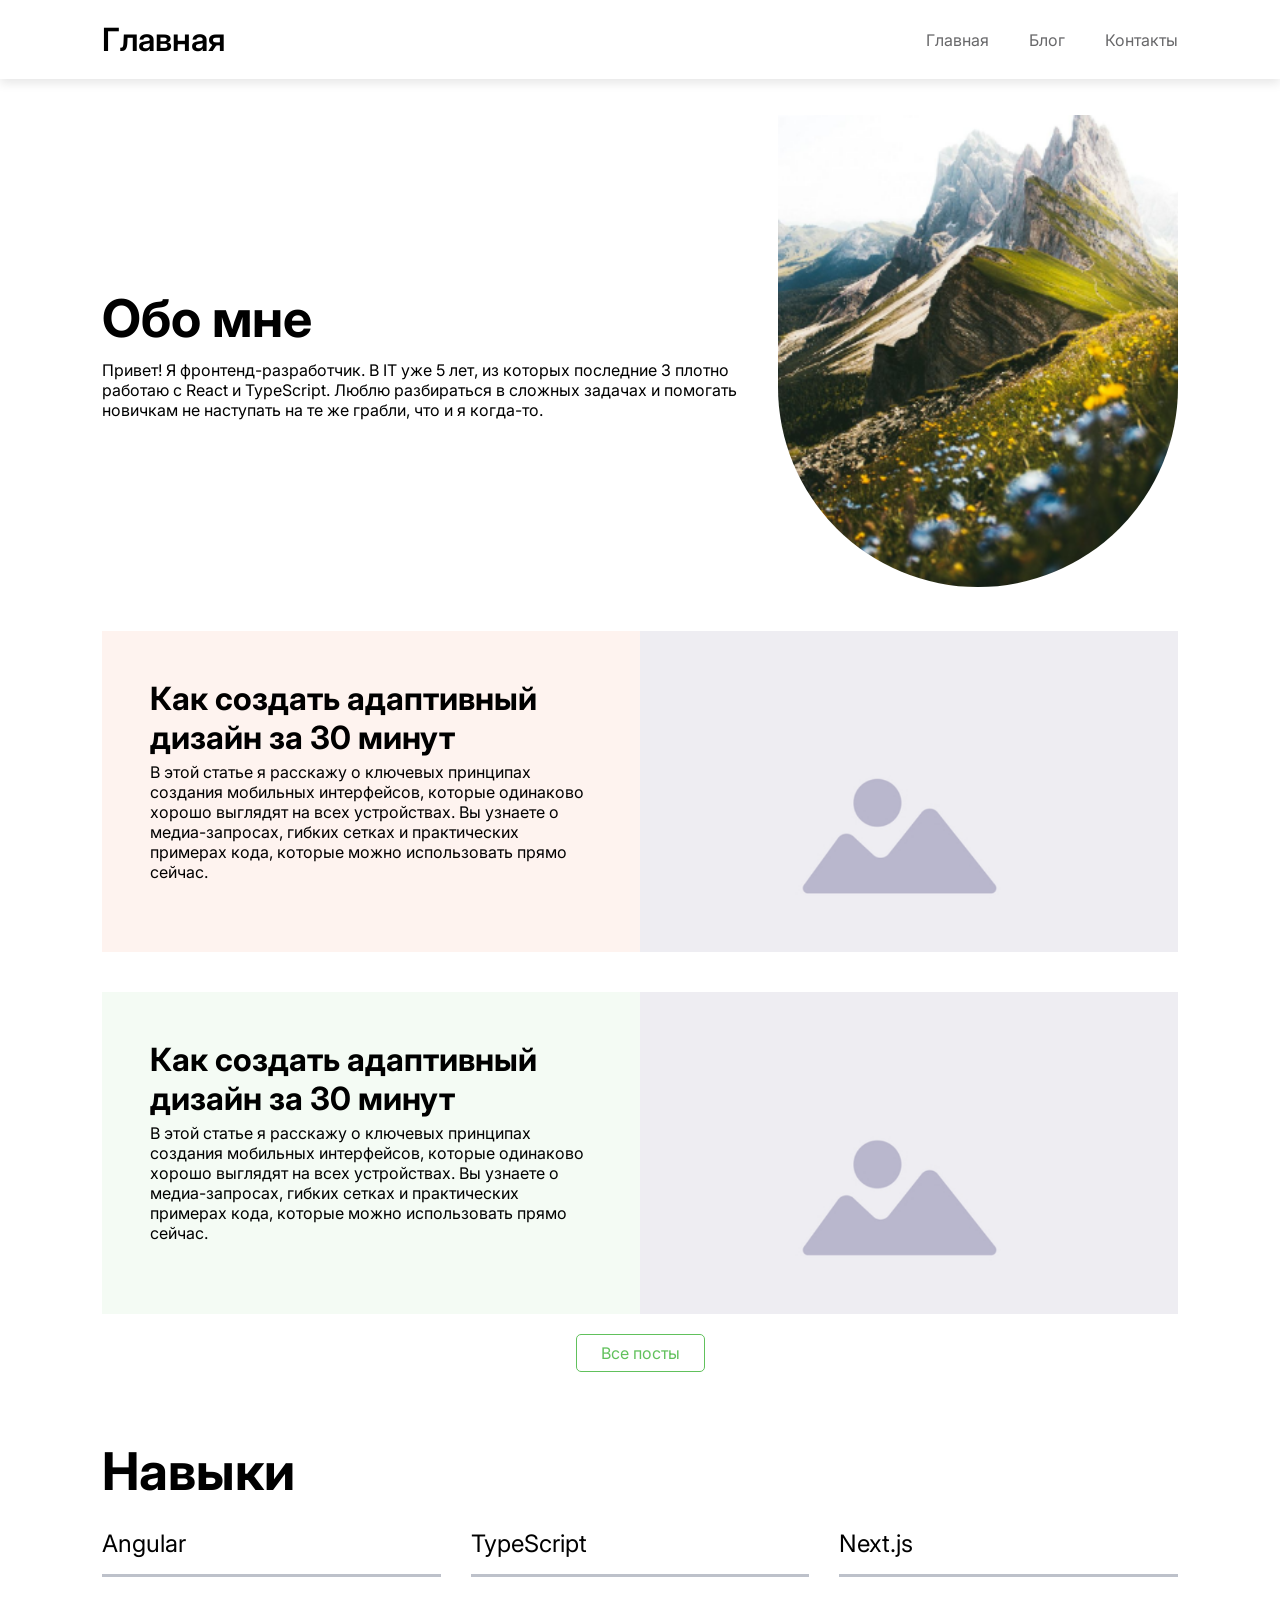
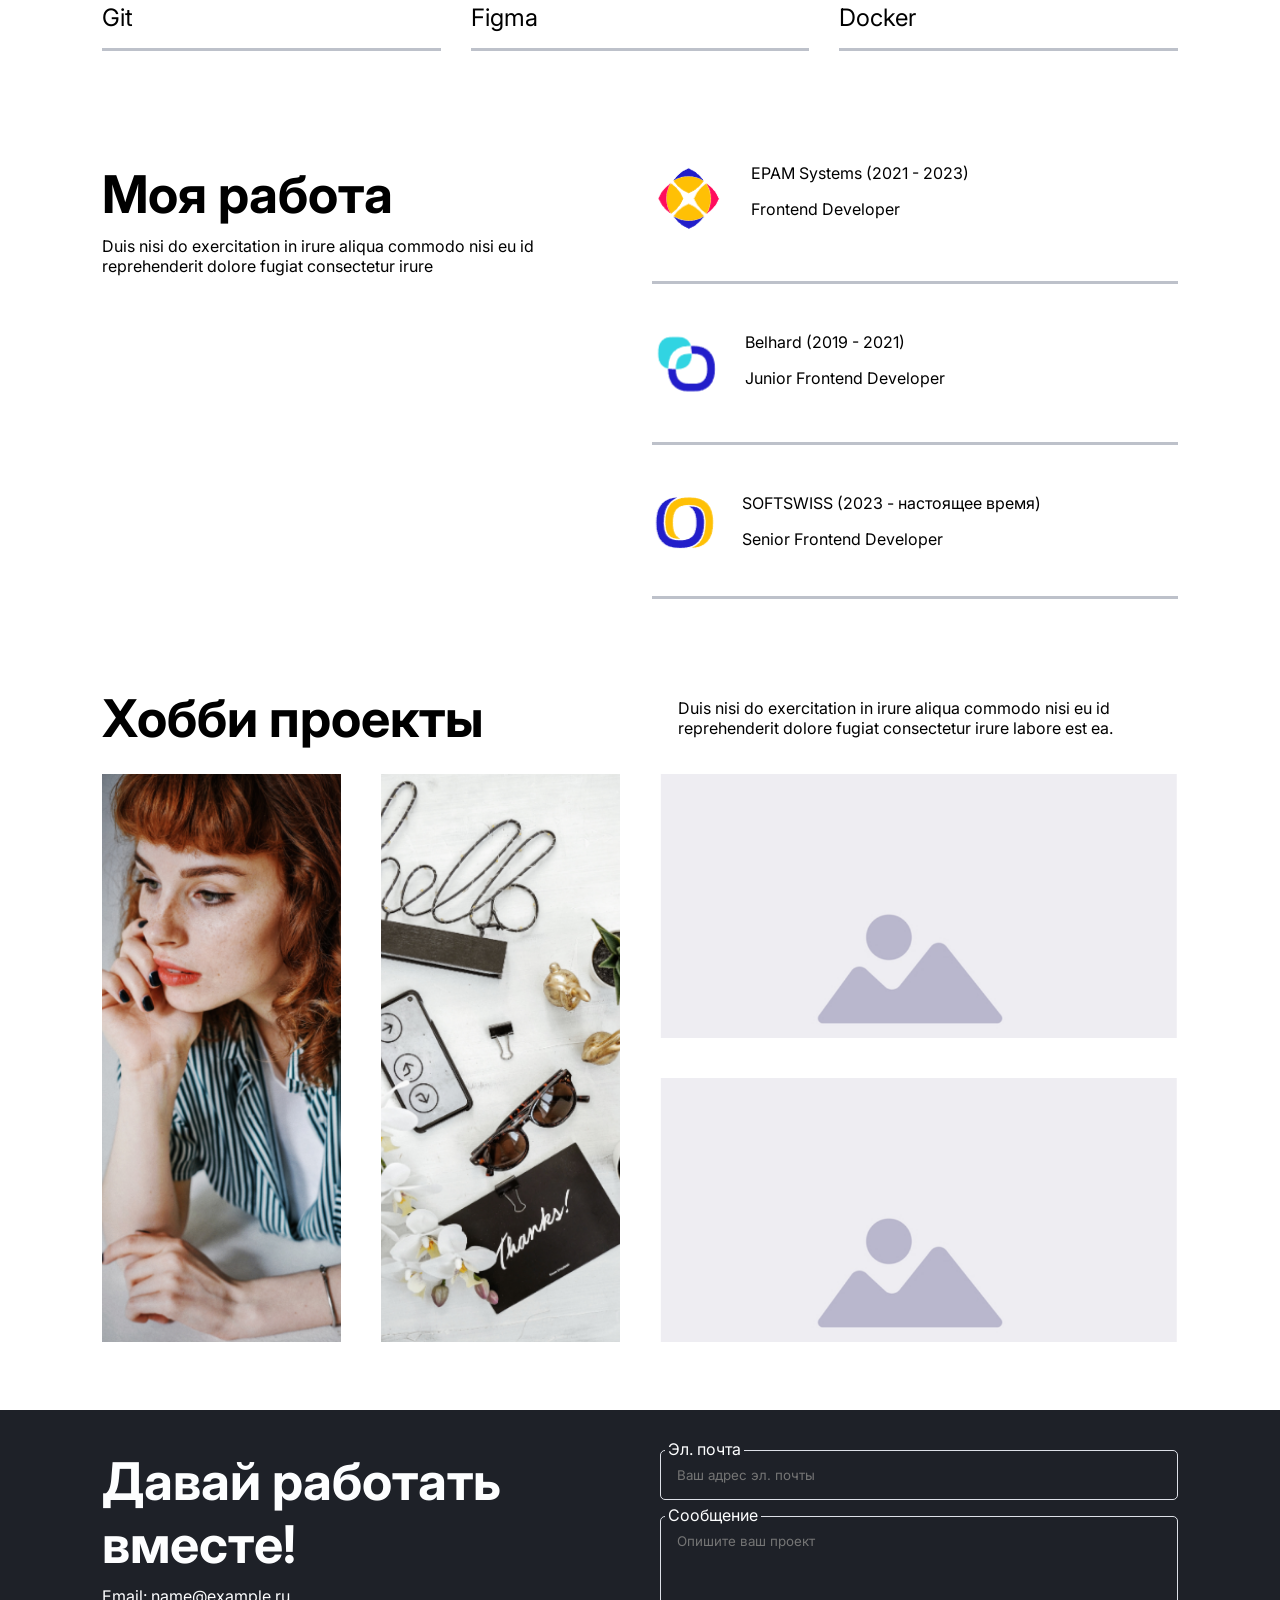
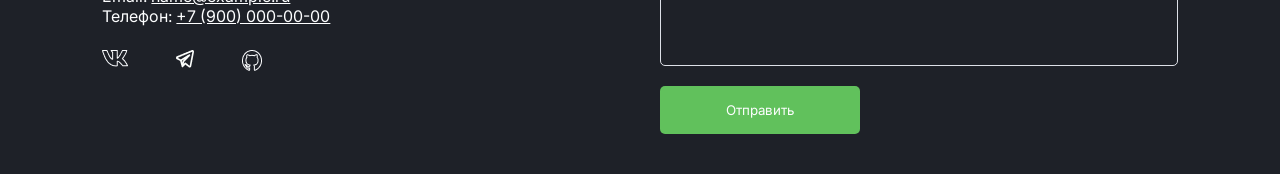
<file: index.html>
<!DOCTYPE html>
<html lang="ru">
<head>
    <meta charset="UTF-8">
    <meta name="viewport" content="width=device-width, initial-scale=1.0">
    <link rel="icon" href="assets/images/favicon.ico" type="image/x-image">
    <link rel="preload" href="styles/fonts.css" as="style">
    <link rel="stylesheet" href="styles/fonts.css">
    <link rel="stylesheet" href="styles/main-page/main-page.css">
    <title>Главная</title>
</head>
<body>
    <header>
        <nav>
            <div class="location">Главная</div>
            <ul class="nav-links">
                <li><a href="index.html">Главная</a></li>
                <li><a href="blog.html">Блог</a></li>
                <li><a href="#footer">Контакты</a></li>
            </ul>
        </nav>
    </header>

    <main>
        <section class="hero">
            <div class="hero-content">
                <h2>Обо мне</h2>
                <p>Привет! Я фронтенд-разработчик. В IT уже 5 лет, из которых последние 3 плотно работаю с React и TypeScript.  
                Люблю разбираться в сложных задачах и помогать новичкам не наступать на те же грабли, что и я когда-то.
                </p>
                
            </div>
            <div class="hero-img">
                <img src="assets/images/image1.png" alt="Горы">
            </div>
        </section>

        <section class="recent-article-container">
            <article class="recent-article">
                <div class="recent-article-content">
                    <h3>Как создать адаптивный дизайн за 30 минут</h3>
                    <p>В этой статье я расскажу о ключевых принципах создания мобильных интерфейсов, которые одинаково хорошо выглядят на
                        всех устройствах. Вы узнаете о медиа-запросах, гибких сетках и практических примерах кода, которые можно использовать
                        прямо сейчас.  
                    </p>
                </div>
                <div class="recent-article-img">
                    <img src="assets/images/placeholder.png">
                </div>
            </article>
            <article class="recent-article">
                <div class="recent-article-content">
                    <h3>Как создать адаптивный дизайн за 30 минут</h3>
                    <p>В этой статье я расскажу о ключевых принципах создания мобильных интерфейсов, которые одинаково хорошо выглядят на
                        всех устройствах. Вы узнаете о медиа-запросах, гибких сетках и практических примерах кода, которые можно использовать
                        прямо сейчас.  
                    </p>
                </div>
                <div class="recent-article-img">
                    <img src="assets/images/placeholder.png">
                </div>
            </article>
            <a href="blog.html" class="recent-article-btn">Все посты</a>
        </section>

        <section class="skills">
            <h2>Навыки</h2>
            <div class="skills-container">
                <div class="skills-item">Angular</div>
                <div class="skills-item">TypeScript</div>
                <div class="skills-item">Next.js</div>
                <div class="skills-item">Git</div>
                <div class="skills-item">Figma</div>
                <div class="skills-item">Docker</div>
            </div>
        </section>

        <section class="work">
            <div class="work-container">
                <div class="work-label">
                    <h2>Моя работа</h2>
                    <p>Duis nisi do exercitation in irure aliqua commodo nisi eu id reprehenderit dolore fugiat consectetur irure</p>
                </div>
                <div class="work-item">
                    <div class="work-img"><img src="assets/images/iwork1.png"></div>
                    <div class="work-position">
                        <p>Belhard (2019 - 2021)</p>
                        <p>Junior Frontend Developer</p>
                    </div>
                </div>
                <div class="work-item">
                    <div class="work-img"><img src="assets/images/iwork2.png"></div>
                    <div class="work-position">
                        <p>EPAM Systems (2021 - 2023)</p>
                        <p>Frontend Developer</p>
                    </div>
                </div>
                <div class="work-item">
                    <div class="work-img"><img src="assets/images/iwork3.png"></div>
                    <div class="work-position">
                        <p>SOFTSWISS (2023 - настоящее время)</p>
                        <p>Senior Frontend Developer</p>
                    </div>
                </div>
            </div>
        </section>

        <section class="hobby">
            <div class="hobby-label">
                <h2>Хобби проекты</h2>
                <p>
                    Duis nisi do exercitation in irure aliqua commodo nisi eu id reprehenderit dolore fugiat consectetur irure labore est ea.
                </p>
            </div>
            <div class="hobby-grid">
                <div class="hobby-item">
                    <img class="hobby-item-img" src="assets/images/hobby2.png">
                    <div class="hobby-item__overlay">
                        <h3>
                            Название проекта
                        </h3>
                        <p>
                            Duis nisi do exercitation in irure aliqua commodo nisi eu id reprehenderit dolore fugiat consectetur irure labore est ea.
                        </p>
                    </div>
                </div>  
                <div class="hobby-item">
                    <img class="hobby-item-img" src="assets/images/hobby1.png">
                    <div class="hobby-item__overlay">
                        <h3>
                            Название проекта
                        </h3>
                        <p>
                            Duis nisi do exercitation in irure aliqua commodo nisi eu id reprehenderit dolore fugiat consectetur irure labore est ea.
                        </p>
                    </div>
                </div>
                <div class="hobby-item">
                    <img class="hobby-item-img" src="assets/images/placeholder.png">
                    <div class="hobby-item__overlay">
                        <h3>
                            Название проекта
                        </h3>
                        <p>
                            Duis nisi do exercitation in irure aliqua commodo nisi eu id reprehenderit dolore fugiat consectetur irure labore est ea.
                        </p>
                    </div>
                </div>
                <div class="hobby-item">
                    <img class="hobby-item-img" src="assets/images/placeholder.png">
                    <div class="hobby-item__overlay">
                        <h3>
                            Название проекта
                        </h3>
                        <p>
                            Duis nisi do exercitation in irure aliqua commodo nisi eu id reprehenderit dolore fugiat consectetur irure labore est ea.
                        </p>
                    </div>
                </div>
            </div>
        </section>
        
    </main>

    <footer class="footer">
        <div class="contacts">
            <h2>Давай работать вместе!</h2>
            <address>
                <p>Email: <a href="mailto:name@example.ru">name@example.ru</a></p>
                <p>Телефон: <a href="tel:+7(900)0000000">+7 (900) 000-00-00</a></p>
            </address>
            <div class="socials">
                <a href="#"><img src="assets/images/vk.png"></a>
                <a href="#"><img src="assets/images/tg.png"></a>
                <a href="https://github.com/Alexey-Ukolov"><img src="assets/images/gh.png"></a>
            </div>
        </div>
        <form class="form">
            <div class="form-box">
                <label for="email">Эл. почта</label>
                <input class="form-inp" id="email" type="text" placeholder="Ваш адрес эл. почты" required>
            </div>
            <div class="form-box">
                <label for="message">Сообщение</label>
                <textarea class="form-inp" id="message" placeholder="Опишите ваш проект"></textarea>
            </div>
            <button class="form-btn" type="submit">Отправить</button>
            </form>
    </footer>   
</body>
</html>
</file>
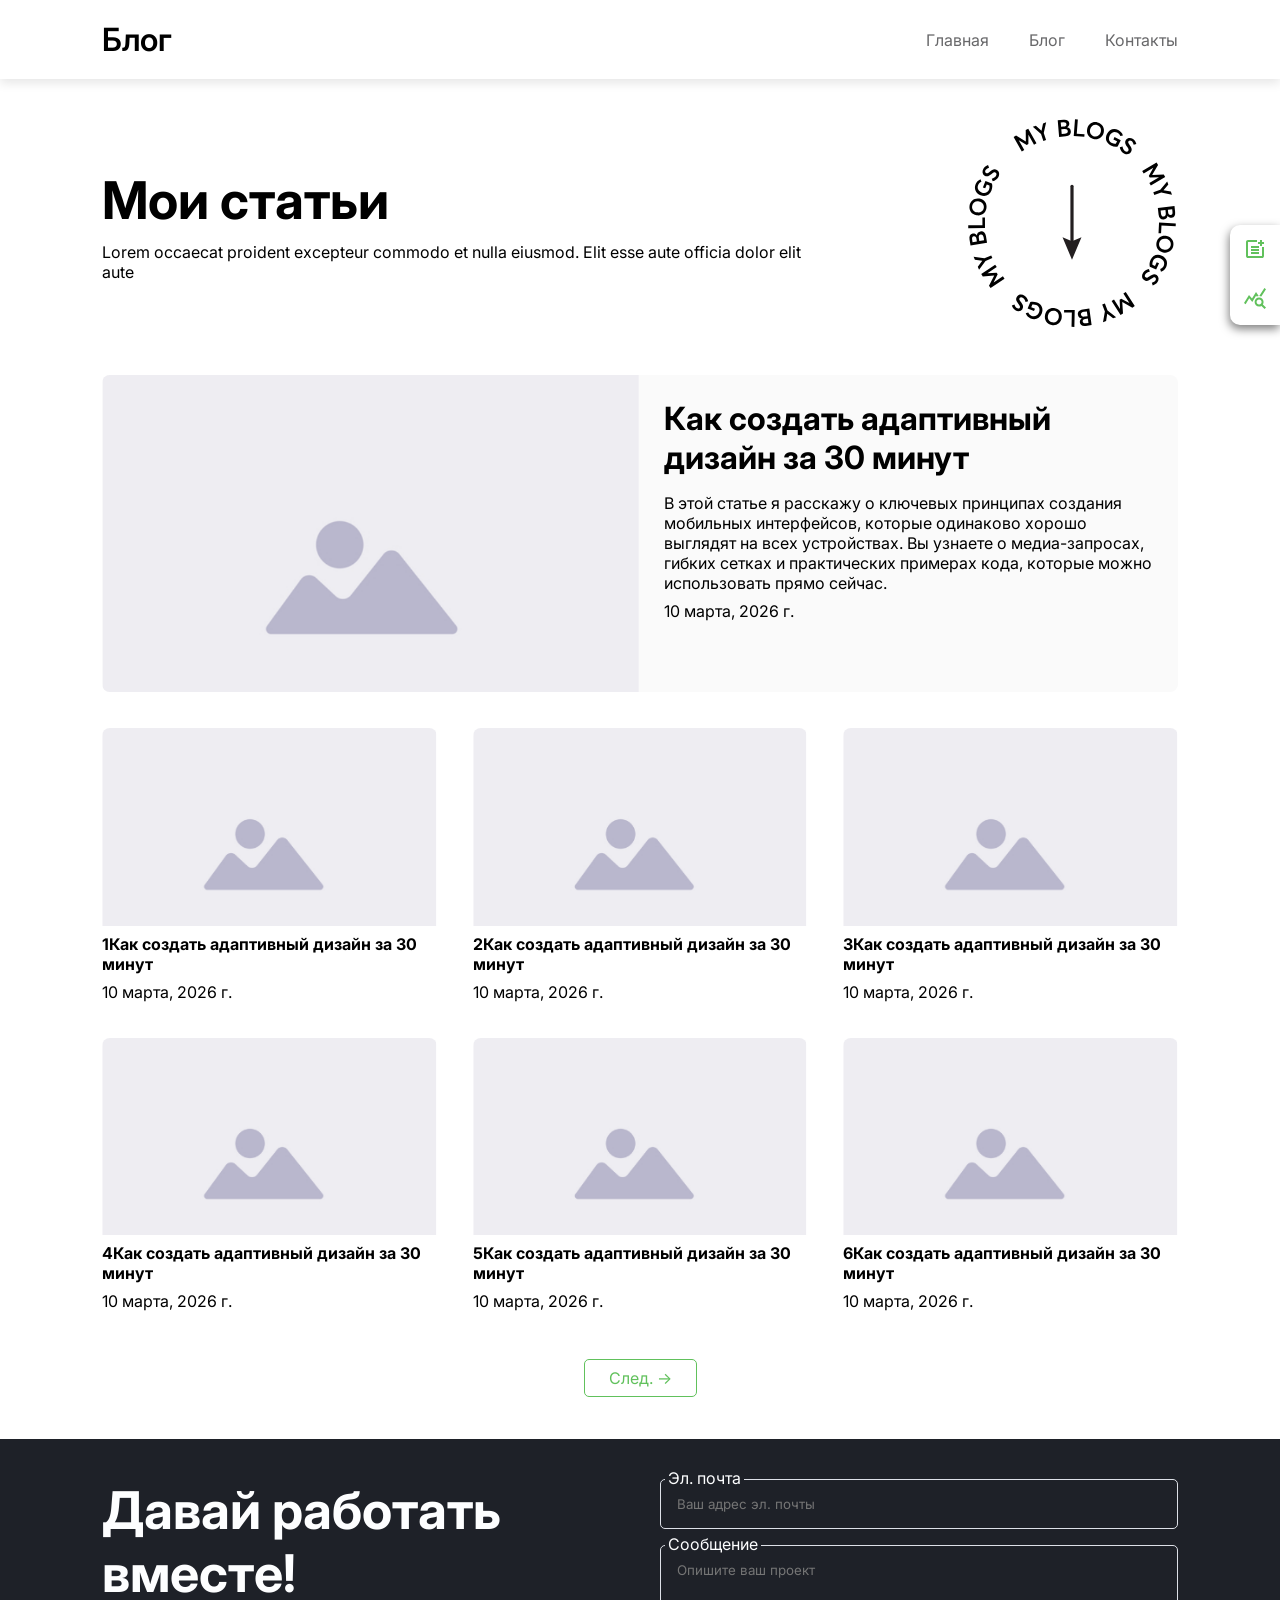
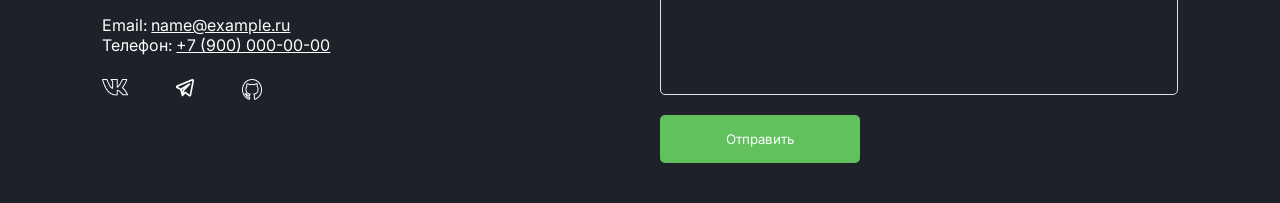
<file: blog.html>
<!DOCTYPE html>
<html lang="ru">
<head>
    <meta charset="UTF-8">
    <meta name="viewport" content="width=device-width, initial-scale=1.0">
    <link rel="icon" href="assets/images/favicon.ico" type="image/x-image">
    <link rel="preload" href="styles/fonts.css" as="style">
    <link rel="stylesheet" href="styles/fonts.css">
    <link rel="stylesheet" href="styles/blog/blog.css">
    <title>Блог</title>
</head>
<body>
    <header>
        <nav>
            <div class="location">Блог</div>
            <ul class="nav-links">
                <li><a href="index.html">Главная</a></li>
                <li><a href="blog.html">Блог</a></li>
                <li><a href="#footer">Контакты</a></li>
            </ul>
        </nav>
    </header>

    <main>
        <section class="description">
            <div class="description-content">
            <h2>Мои статьи</h2>
                <p>
                    Lorem occaecat proident excepteur commodo et nulla eiusmod. Elit esse aute officia dolor elit aute
                </p>   
            </div>  
            <div><img src="assets/images/myblogs.png"></div>   
        </section> 

        <section class="article">
            <div class="article-container">
                <article class="blog-article">
                    <div class="blog-article-img">
                        <img src="./assets/images/placeholder.png" alt="mock">
                    </div>
                    <div class="blog-article-text">
                        <h4 class="blog-article-title">Как создать адаптивный дизайн за 30 минут</h4>
                        <p class="blog-article-description">В этой статье я расскажу о ключевых принципах создания мобильных интерфейсов, 
                        которые одинаково хорошо выглядят на всех устройствах. Вы узнаете о медиа-запросах, гибких сетках 
                        и практических примерах кода, которые можно использовать прямо сейчас.</p>
                    <time datetime="2026-03-24">10 марта, 2026 г.</time>
                    <button id="article-delete-btn" class="article-delete-btn">✕</button>
                    </div>
                </article>
                <article class="blog-article">
                    <div class="blog-article-img">
                        <img src="./assets/images/placeholder.png" alt="mock">
                    </div>
                    <div class="blog-article-text">
                        <h4 class="blog-article-title">1Как создать адаптивный дизайн за 30 минут</h4>
                        <p class="blog-article-description">В этой статье я расскажу о ключевых принципах создания мобильных интерфейсов, 
                        которые одинаково хорошо выглядят на всех устройствах. Вы узнаете о медиа-запросах, гибких сетках 
                        и практических примерах кода, которые можно использовать прямо сейчас.</p>
                    <time datetime="2026-03-24">10 марта, 2026 г.</time>
                    </div>
                    <button id="article-delete-btn" class="article-delete-btn">✕</button>
                </article>
                <article class="blog-article">
                    <div class="blog-article-img">
                        <img src="./assets/images/placeholder.png" alt="mock">
                    </div>
                    <div class="blog-article-text">
                        <h4 class="blog-article-title">2Как создать адаптивный дизайн за 30 минут</h4>
                        <p class="blog-article-description">В этой статье я расскажу о ключевых принципах создания мобильных интерфейсов, 
                        которые одинаково хорошо выглядят на всех устройствах. Вы узнаете о медиа-запросах, гибких сетках 
                        и практических примерах кода, которые можно использовать прямо сейчас.</p>
                    <time datetime="2026-03-24">10 марта, 2026 г.</time>
                    </div>
                    <button id="article-delete-btn" class="article-delete-btn">✕</button>
                </article>
                <article class="blog-article">
                    <div class="blog-article-img">
                        <img src="./assets/images/placeholder.png" alt="mock">
                    </div>
                    <div class="blog-article-text">
                        <h4 class="blog-article-title">3Как создать адаптивный дизайн за 30 минут</h4>
                        <p class="blog-article-description">В этой статье я расскажу о ключевых принципах создания мобильных интерфейсов, 
                        которые одинаково хорошо выглядят на всех устройствах. Вы узнаете о медиа-запросах, гибких сетках 
                        и практических примерах кода, которые можно использовать прямо сейчас.</p>
                    <time datetime="2026-03-24">10 марта, 2026 г.</time>
                    </div>
                    <button id="article-delete-btn" class="article-delete-btn">✕</button>
                </article>
                <article class="blog-article">
                    <div class="blog-article-img">
                        <img src="./assets/images/placeholder.png" alt="mock">
                    </div>
                    <div class="blog-article-text">
                        <h4 class="blog-article-title">4Как создать адаптивный дизайн за 30 минут</h4>
                        <p class="blog-article-description">В этой статье я расскажу о ключевых принципах создания мобильных интерфейсов, 
                        которые одинаково хорошо выглядят на всех устройствах. Вы узнаете о медиа-запросах, гибких сетках 
                        и практических примерах кода, которые можно использовать прямо сейчас.</p>
                    <time datetime="2026-03-24">10 марта, 2026 г.</time>
                    </div>
                    <button id="article-delete-btn" class="article-delete-btn">✕</button>
                </article>
                <article class="blog-article">
                    <div class="blog-article-img">
                        <img src="./assets/images/placeholder.png" alt="mock">
                    </div>
                    <div class="blog-article-text">
                        <h4 class="blog-article-title">5Как создать адаптивный дизайн за 30 минут</h4>
                        <p class="blog-article-description">В этой статье я расскажу о ключевых принципах создания мобильных интерфейсов, 
                        которые одинаково хорошо выглядят на всех устройствах. Вы узнаете о медиа-запросах, гибких сетках 
                        и практических примерах кода, которые можно использовать прямо сейчас.</p>
                    <time datetime="2026-03-24">10 марта, 2026 г.</time>
                    </div>
                    <button id="article-delete-btn" class="article-delete-btn">✕</button>
                </article>
                <article class="blog-article">
                    <div class="blog-article-img">
                        <img src="./assets/images/placeholder.png" alt="mock">
                    </div>
                    <div class="blog-article-text">
                        <h4 class="blog-article-title">6Как создать адаптивный дизайн за 30 минут</h4>
                        <p class="blog-article-description">В этой статье я расскажу о ключевых принципах создания мобильных интерфейсов, 
                        которые одинаково хорошо выглядят на всех устройствах. Вы узнаете о медиа-запросах, гибких сетках 
                        и практических примерах кода, которые можно использовать прямо сейчас.</p>
                    <time datetime="2026-03-24">10 марта, 2026 г.</time>
                    </div>
                    <button id="article-delete-btn" class="article-delete-btn">✕</button>
                </article>
            </div>
            <a href="#" class="blog-article-btn">След. -></a>
        </section>  

        <aside class="admin-panel">
                <button id="createBtn" title="Создать статью">
                    <svg width="24" height="24" viewBox="0 0 24 24" fill="none" xmlns="http://www.w3.org/2000/svg">
                        <path d="M5 21C4.45 21 3.979 20.8043 3.587 20.413C3.19567 20.021 3 19.55 3 19V5C3 4.45 3.19567 3.979 3.587 3.587C3.979 3.19567 4.45 3 5 3H14V5H5V19H19V10H21V19C21 19.55 20.8043 20.021 20.413 20.413C20.021 20.8043 19.55 21 19 21H5ZM8 17V15H16V17H8ZM8 14V12H16V14H8ZM8 11V9H16V11H8ZM17 9V7H15V5H17V3H19V5H21V7H19V9H17Z" fill="#61C15C"/>
                    </svg>
                </button>
                <button id="statsBtn" title="Показать статистику">
                    <svg width="22" height="21" viewBox="0 0 22 21" fill="none" xmlns="http://www.w3.org/2000/svg">
                        <path d="M18.88 16.47C19.32 15.77 19.58 14.96 19.58 14.08C19.58 11.59 17.57 9.58 15.08 9.58C12.59 9.58 10.58 11.59 10.58 14.08C10.58 16.57 12.59 18.58 15.07 18.58C15.95 18.58 16.77 18.32 17.46 17.88L20.58 21L22 19.58L18.88 16.47ZM15.08 16.58C13.7 16.58 12.58 15.46 12.58 14.08C12.58 12.7 13.7 11.58 15.08 11.58C16.46 11.58 17.58 12.7 17.58 14.08C17.58 15.46 16.46 16.58 15.08 16.58ZM14.72 8.08C13.98 8.1 13.27 8.26 12.62 8.53L12.07 7.7L8.27 13.88L5.26 10.36L1.63 16.17L0 15L5 7L8 10.5L12 4L14.72 8.08ZM17.31 8.58C16.67 8.3 15.98 8.13 15.26 8.09L20.38 0L22 1.18L17.31 8.58Z" fill="#61C15C"/>
                    </svg>
                </button>
            </aside>
        <section class="admin-section" id="createForm">
            <form class="create-article">
                <h2>Добавить статью</h2>
                <div class="create-article__form">
                    <label class="create-article__label">Заголовок
                        <input id="create-article__inp" class="create-article__inp" type="text" required>
                    </label>
                </div>
                <div class="create-article__form">
                    <label class="create-article__label">Текст статьи
                        <textarea id="create-article__text" class="create-article__textarea" required></textarea>
                    </label>    
                </div> 
                <div class="form-actions">
                    <button type="button" id="addPostBtn">Сохранить</button>
                    <button type="button" id="cancelBtn">Отменить</button>
                </div>
            </form>
        </section>
        
    </main>
    
    <footer class="footer">
        <div class="contacts">
            <h2>Давай работать вместе!</h2>
            <address>
                <p>Email: <a href="mailto:name@example.ru">name@example.ru</a></p>
                <p>Телефон: <a href="tel:+7(900)0000000">+7 (900) 000-00-00</a></p>
            </address>
            <div class="socials">
                <a href="#"><img src="assets/images/vk.png"></a>
                <a href="#"><img src="assets/images/tg.png"></a>
                <a href="https://github.com/Alexey-Ukolov"><img src="assets/images/gh.png"></a>
            </div>
        </div>
        <form class="form">
            <div class="form-box">
                <label for="email">Эл. почта</label>
                <input class="form-inp" id="email" type="text" placeholder="Ваш адрес эл. почты" required>
            </div>
            <div class="form-box">
                <label for="message">Сообщение</label>
                <textarea class="form-inp" id="message" placeholder="Опишите ваш проект"></textarea>
            </div>
            <button class="form-btn" type="submit">Отправить</button>
            </form>
    </footer> 
    <dialog id="statsDialog">
        <button id="closeDialog">✕</button>
        <div class="dialog-box">
            
            <h2>Статистика страницы</h2>

            <div class="stats">
                <div class="card">
                    <p>Всего статей:</p>
                    <span class="card-stats" id="postCount">0</span>
                </div>

                <div class="card">
                    <p>Комментарии:</p>
                    <span class="card-stats">0</span>
                </div>
            </div>
        </div>
    </dialog>
    <script src="./scripts/blog.js"></script>  
</body>
</html>
</file>
<file: styles/fonts.css>
/* cyrillic-ext */
@font-face {
    font-family: 'Inter';
    font-style: italic;
    font-weight: 100 900;
    font-display: swap;
    src: url('../assets/fonts/Inter/UcCm3FwrK3iLTcvnUwkT9nA2.woff2') format('woff2');
    unicode-range: U+0460-052F, U+1C80-1C8A, U+20B4, U+2DE0-2DFF, U+A640-A69F, U+FE2E-FE2F;
}

/* cyrillic */
@font-face {
    font-family: 'Inter';
    font-style: italic;
    font-weight: 100 900;
    font-display: swap;
    src: url('../assets/fonts/Inter/UcCm3FwrK3iLTcvnUwAT9nA2.woff2') format('woff2');
    unicode-range: U+0301, U+0400-045F, U+0490-0491, U+04B0-04B1, U+2116;
}

/* greek-ext */
@font-face {
    font-family: 'Inter';
    font-style: italic;
    font-weight: 100 900;
    font-display: swap;
    src: url('../assets/fonts/Inter/UcCm3FwrK3iLTcvnUwgT9nA2.woff2') format('woff2');
    unicode-range: U+1F00-1FFF;
}

/* greek */
@font-face {
    font-family: 'Inter';
    font-style: italic;
    font-weight: 100 900;
    font-display: swap;
    src: url('../assets/fonts/Inter/UcCm3FwrK3iLTcvnUwcT9nA2.woff2') format('woff2');
    unicode-range: U+0370-0377, U+037A-037F, U+0384-038A, U+038C, U+038E-03A1, U+03A3-03FF;
}

/* vietnamese */
@font-face {
    font-family: 'Inter';
    font-style: italic;
    font-weight: 100 900;
    font-display: swap;
    src: url('../assets/fonts/Inter/UcCm3FwrK3iLTcvnUwsT9nA2.woff2') format('woff2');
    unicode-range: U+0102-0103, U+0110-0111, U+0128-0129, U+0168-0169, U+01A0-01A1, U+01AF-01B0, U+0300-0301, U+0303-0304, U+0308-0309, U+0323, U+0329, U+1EA0-1EF9, U+20AB;
}

/* latin-ext */
@font-face {
    font-family: 'Inter';
    font-style: italic;
    font-weight: 100 900;
    font-display: swap;
    src: url('../assets/fonts/Inter/UcCm3FwrK3iLTcvnUwoT9nA2.woff2') format('woff2');
    unicode-range: U+0100-02BA, U+02BD-02C5, U+02C7-02CC, U+02CE-02D7, U+02DD-02FF, U+0304, U+0308, U+0329, U+1D00-1DBF, U+1E00-1E9F, U+1EF2-1EFF, U+2020, U+20A0-20AB, U+20AD-20C0, U+2113, U+2C60-2C7F, U+A720-A7FF;
}

/* latin */
@font-face {
    font-family: 'Inter';
    font-style: italic;
    font-weight: 100 900;
    font-display: swap;
    src: url('../assets/fonts/Inter/UcCm3FwrK3iLTcvnUwQT9g.woff2') format('woff2');
    unicode-range: U+0000-00FF, U+0131, U+0152-0153, U+02BB-02BC, U+02C6, U+02DA, U+02DC, U+0304, U+0308, U+0329, U+2000-206F, U+20AC, U+2122, U+2191, U+2193, U+2212, U+2215, U+FEFF, U+FFFD;
}

/* cyrillic-ext */
@font-face {
    font-family: 'Inter';
    font-style: normal;
    font-weight: 100 900;
    font-display: swap;
    src: url('../assets/fonts/Inter/UcCo3FwrK3iLTcvvYwYL8g.woff2') format('woff2');
    unicode-range: U+0460-052F, U+1C80-1C8A, U+20B4, U+2DE0-2DFF, U+A640-A69F, U+FE2E-FE2F;
}

/* cyrillic */
@font-face {
    font-family: 'Inter';
    font-style: normal;
    font-weight: 100 900;
    font-display: swap;
    src: url('../assets/fonts/Inter/UcCo3FwrK3iLTcvmYwYL8g.woff2') format('woff2');
    unicode-range: U+0301, U+0400-045F, U+0490-0491, U+04B0-04B1, U+2116;
}

/* greek-ext */
@font-face {
    font-family: 'Inter';
    font-style: normal;
    font-weight: 100 900;
    font-display: swap;
    src: url('../assets/fonts/Inter/UcCo3FwrK3iLTcvuYwYL8g.woff2') format('woff2');
    unicode-range: U+1F00-1FFF;
}

/* greek */
@font-face {
    font-family: 'Inter';
    font-style: normal;
    font-weight: 100 900;
    font-display: swap;
    src: url('../assets/fonts/Inter/UcCo3FwrK3iLTcvhYwYL8g.woff2') format('woff2');
    unicode-range: U+0370-0377, U+037A-037F, U+0384-038A, U+038C, U+038E-03A1, U+03A3-03FF;
}

/* vietnamese */
@font-face {
    font-family: 'Inter';
    font-style: normal;
    font-weight: 100 900;
    font-display: swap;
    src: url('../assets/fonts/Inter/UcCo3FwrK3iLTcvtYwYL8g.woff2') format('woff2');
    unicode-range: U+0102-0103, U+0110-0111, U+0128-0129, U+0168-0169, U+01A0-01A1, U+01AF-01B0, U+0300-0301, U+0303-0304, U+0308-0309, U+0323, U+0329, U+1EA0-1EF9, U+20AB;
}

/* latin-ext */
@font-face {
    font-family: 'Inter';
    font-style: normal;
    font-weight: 100 900;
    font-display: swap;
    src: url('../assets/fonts/Inter/UcCo3FwrK3iLTcvsYwYL8g.woff2') format('woff2');
    unicode-range: U+0100-02BA, U+02BD-02C5, U+02C7-02CC, U+02CE-02D7, U+02DD-02FF, U+0304, U+0308, U+0329, U+1D00-1DBF, U+1E00-1E9F, U+1EF2-1EFF, U+2020, U+20A0-20AB, U+20AD-20C0, U+2113, U+2C60-2C7F, U+A720-A7FF;
}

/* latin */
@font-face {
    font-family: 'Inter';
    font-style: normal;
    font-weight: 100 900;
    font-display: swap;
    src: url('../assets/fonts/Inter/UcCo3FwrK3iLTcviYwY.woff2') format('woff2');
    unicode-range: U+0000-00FF, U+0131, U+0152-0153, U+02BB-02BC, U+02C6, U+02DA, U+02DC, U+0304, U+0308, U+0329, U+2000-206F, U+20AC, U+2122, U+2191, U+2193, U+2212, U+2215, U+FEFF, U+FFFD;
}
</file>
<file: styles/main-page/main-page.css>
@import "../common.css";
@import "../header.css";
@import "../footer.css";

@import "./hero.css";
@import "./recent-article.css";
@import "./skills.css";
@import "./work.css";
@import "./hobby.css";
</file>
<file: styles/blog/blog.css>
@import "../common.css";
@import "../header.css";
@import "../footer.css";

@import "./article.css";
@import "./admin-panel.css";

.description {
    display: flex;
    align-items: center;
    justify-content: space-between;
    padding: 20px 8%;
    gap: 40px;
}

.description-content {
    max-width: 700px;
}
</file>
